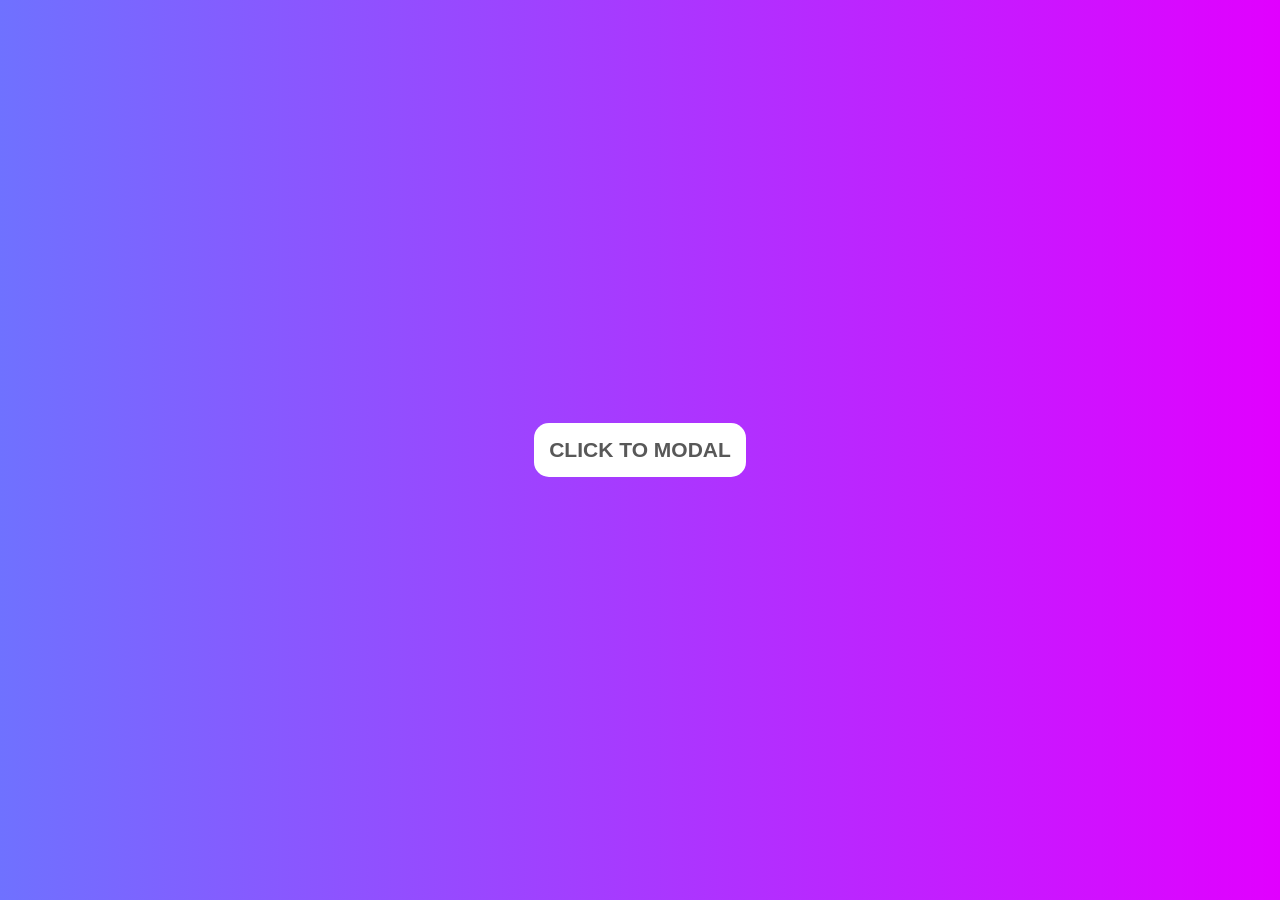
<file: modal.html>
<!DOCTYPE html>
<html lang="en">
<head>
    <meta charset="UTF-8">
    <meta name="viewport" content="width=device-width, initial-scale=1.0">
    <title>Document</title>
    <link rel="stylesheet" href="modal.css">
</head>
<body>
    <div class="wrapper">
        <a href="#modalbox">Click to Modal</a>
    </div>

    <div id="modalbox" class="modal">
        <div class="modalcontent">
            <h1>CSS only Modal</h1>
            <p>
                Lorem ipsum dolor sit amet consectetur adipisicing elit. Obcaecati 
                nesciunt quod sequi laborum enim facilis alias sit quos porro facere 
                nostrum mollitia,at ex accusamus deserunt necessitatibus explicabo ipsa! 
                Rem!
            </p>
            <a href="#" class="modalclose">&times;</a>
        </div>
    </div>
</body>
</html>
</file>
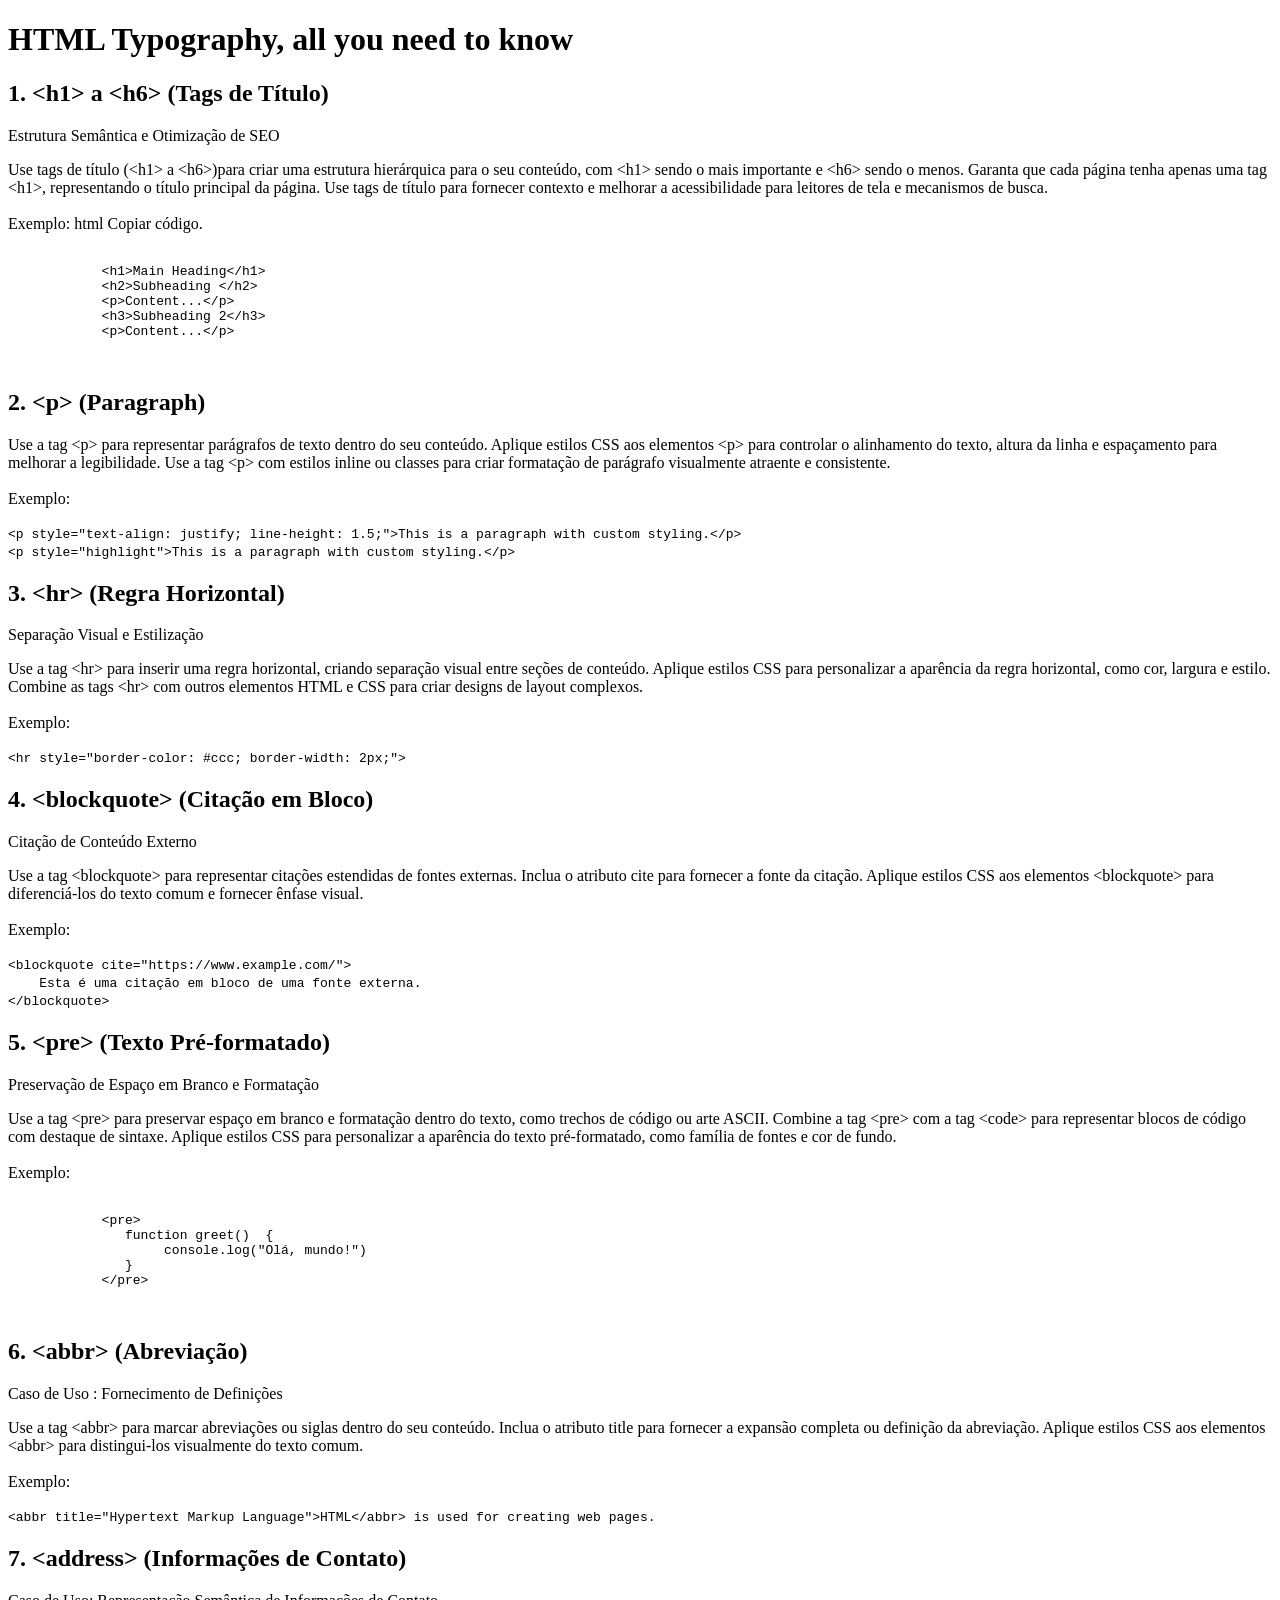
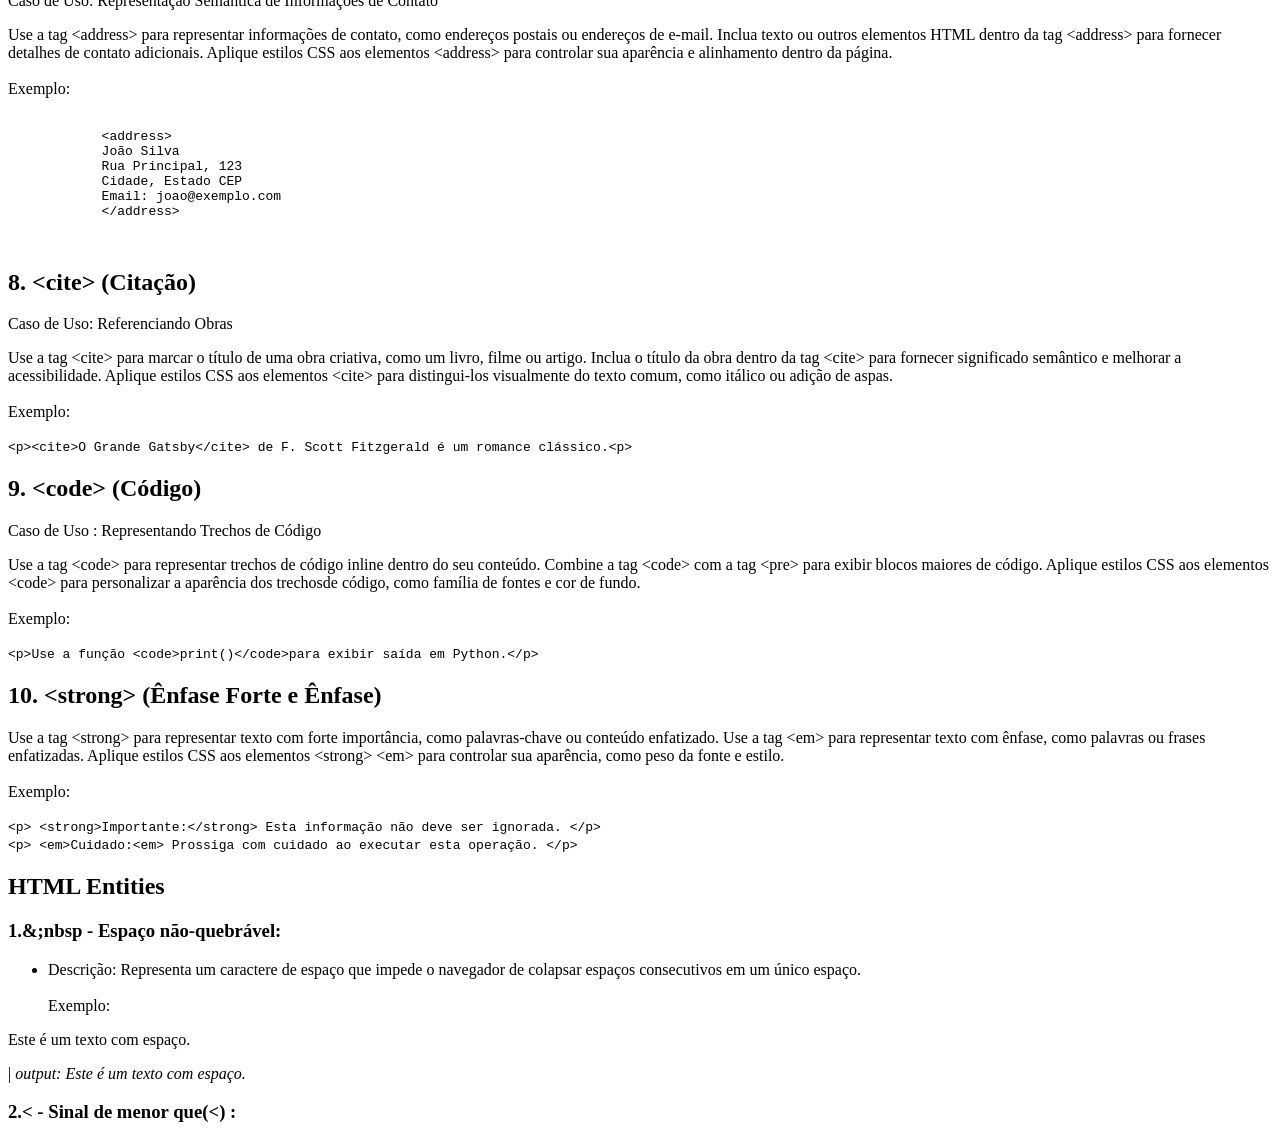
<file: pratica1 - v2.html>
<!DOCTYPE html>
<html lang="en">
<head>
    <meta charset="UTF-8">
    <meta name="viewport" content="width=device-width, initial-scale=1.0">
    <title>HTML Typography</title>
</head>
<body>
      
    <h1>HTML Typography, all you need to know</h1>

    <h2>1. &lt;h1&gt; a &lt;h6&gt; &#40;Tags de Título&#41;</h2>

    <p>Estrutura Semântica e Otimização de SEO</p>

 
    <p>Use tags de título &#40;&lt;h1&gt; a &lt;h6&gt;&#41;para criar uma estrutura hierárquica para o seu conteúdo, 
      com &lt;h1&gt; sendo o mais importante e &lt;h6&gt; sendo o menos. Garanta que cada página tenha apenas uma 
      tag &lt;h1&gt;, representando o título principal da página. Use tags de título para fornecer contexto e 
      melhorar a acessibilidade para leitores de tela e mecanismos de busca. <br><br>Exemplo: html Copiar código. 
    </p>

    <pre>
       <code>
            &lt;h1&gt;Main Heading&lt;&#47;h1&gt; <!-- use &#47 para especificar a barra de fecahmanto de cada tag-->
            &lt;h2&gt;Subheading &lt;&#47;h2&gt;
            &lt;p&gt;Content...&lt;&#47;p&gt;
            &lt;h3&gt;Subheading 2&lt;&#47;h3&gt;
            &lt;p&gt;Content...&lt;&#47;p&gt;
        </code>
    </pre>

    <h2>2. &lt;p&gt; &#40;Paragraph&#41;</h2>

    <p>Use a tag &lt;p&gt; para representar parágrafos de texto dentro do seu conteúdo. Aplique estilos CSS aos elementos 
       &lt;p&gt; para controlar o alinhamento do texto, altura da linha e espaçamento para melhorar a legibilidade. Use a
       tag &lt;p&gt; com estilos inline ou classes para criar formatação de parágrafo visualmente atraente e consistente.<br><br>
       Exemplo:
    </p>

    <code>
        &lt;p style&#61;&#34;text-align: justify; line-height: 1.5;&#34;&gt;This is a paragraph with custom styling.&lt;&#47;p&gt;<br>
        &lt;p style&#61;&#34highlight&#34;&gt;This is a paragraph with custom styling.&lt;&#47;p&gt;
    </code>

    <h2>3. &lt;hr&gt; &#40;Regra Horizontal&#41;</h2>

    <p>Separação Visual e Estilização</p>

    <p>Use a tag &lt;hr&gt; para inserir uma regra horizontal, criando separação visual entre seções de conteúdo. Aplique estilos 
       CSS para personalizar a aparência da regra horizontal, como cor, largura e estilo. Combine as tags &lt;hr&gt; com outros 
       elementos HTML e CSS para criar designs de layout complexos. <br><br> Exemplo:
    </p>
    
   
    <code>&lt;hr style&#61;&#34;border-color: #ccc; border-width: 2px;&#34;&gt;</code>
    
    <h2>4. &lt;blockquote&gt; &#40;Citação em Bloco&#41;</h2>

    <p>Citação de Conteúdo Externo</p>

    <p>Use a tag &lt;blockquote&gt; para representar citações estendidas de fontes externas. Inclua o atributo cite para 
       fornecer a fonte da citação. Aplique estilos CSS aos elementos &lt;blockquote&gt; para diferenciá-los do texto comum e 
       fornecer ênfase visual. <br><br>Exemplo:
    </p>

    <code>
        &lt;blockquote cite&#61;&#34;https://www.example.com/&#34;&gt;<br>
        &nbsp;&nbsp;&nbsp;&nbsp;Esta é uma citação em bloco de uma fonte externa. <br>
        &lt;&#47;blockquote&gt;
    </code>
    
    <h2>5. &lt;pre&gt; &#40;Texto Pré-formatado&#41;</h2>

    <p>Preservação de Espaço em Branco e Formatação</p>

    <p>
        Use a tag &lt;pre&gt; para preservar espaço em branco e formatação dentro do texto, como trechos de código ou arte ASCII. 
        Combine a tag &lt;pre&gt; com a tag &lt;code&gt; para representar blocos de código com destaque de sintaxe. Aplique estilos 
        CSS para personalizar a aparência do texto pré-formatado, como família de fontes 
        e cor de fundo. <br><br>Exemplo:
    </p>

    <pre>
        <code>
            &lt;pre&gt;
            &nbsp;&nbsp;&nbsp;function greet&#40;&#41; &nbsp;&#123;
            &nbsp;&nbsp;&nbsp; &nbsp;&nbsp;&nbsp; console.log&#40;&#34;Olá, mundo!&#34;&#41;
            &nbsp;&nbsp;&nbsp;&#125;
            &lt;&#47;pre&gt;
        </code>
    </pre>
    
    <h2>6. &lt;abbr&gt; &#40;Abreviação&#41;</h2>

    <p>Caso de Uso : Fornecimento de Definições</p>

    <p>Use a tag &lt;abbr&gt; para marcar abreviações ou siglas dentro do seu conteúdo. Inclua o atributo title para fornecer a 
       expansão completa ou definição da abreviação. Aplique estilos CSS aos elementos &lt;abbr&gt; para distingui-los 
       visualmente do texto comum. <br><br>Exemplo:
    </p>

    <code>&lt;abbr title&#61;&#34;Hypertext Markup Language&#34;>HTML&lt;&#47;abbr&gt;  is used for creating web pages.</code>

    <h2>7. &lt;address&gt; &#40;Informações de Contato&#41;</h2>

    <p>Caso de Uso: Representação Semântica de Informações de Contato</p>

    <p>Use a tag &lt;address&gt; para representar informações de contato, como endereços postais ou endereços de e-mail. Inclua 
       texto ou outros elementos HTML dentro da tag &lt;address&gt; para fornecer detalhes de contato adicionais. Aplique estilos
       CSS aos elementos &lt;address&gt; para controlar sua aparência e alinhamento dentro da página.<br><br>Exemplo:
    </p>

       <pre>
        <code>
            &lt;address&gt;
            João Silva
            Rua Principal, 123
            Cidade, Estado CEP
            Email: joao@exemplo.com
            &lt;&#47;address&gt;
        </code>
       </pre>

       <h2>8. &lt;cite&gt; &#40;Citação&#41;</h2>

       <p>Caso de Uso: Referenciando Obras</p>

    <p>Use a tag &lt;cite&gt; para marcar o título de uma obra criativa, como um livro, filme ou artigo. Inclua o título da obra 
        dentro da tag &lt;cite&gt; para fornecer significado semântico e melhorar a acessibilidade. Aplique estilos CSS aos 
        elementos &lt;cite&gt; para distingui-los visualmente do texto comum, como itálico ou  adição de aspas. <br><br>Exemplo:
    </p>

    <code>
        &lt;p&gt;&lt;cite&gt;O Grande Gatsby&lt;&#47;cite&gt; de F. Scott Fitzgerald é um romance clássico.&lt;p&gt;
    </code>

    <h2>9. &lt;code&gt; &#40;Código&#41;</h2>

    <p>Caso de Uso : Representando Trechos de Código</p>

    <p>Use a tag &lt;code&gt; para representar trechos de código inline dentro do seu conteúdo. Combine a tag &lt;code&gt; 
        com a tag &lt;pre&gt; para exibir blocos maiores de código. Aplique estilos CSS aos elementos &lt;code&gt; para 
        personalizar a aparência dos trechosde código, como família de fontes e cor de fundo. <br><br>Exemplo:
    </p>

    <code>&lt;p&gt;Use a função &lt;code&gt;print&#40;&#41;&lt;&#47;code&gt;para exibir saída em Python.&lt;&#47;p&gt;</code>
     
    <h2>10. &lt;strong&gt; &#40;Ênfase Forte e Ênfase&#41;</h2>

    <p>Use a tag &lt;strong&gt; para representar texto com forte importância, como palavras-chave ou conteúdo enfatizado. 
        Use a tag &lt;em&gt;  para representar texto com ênfase, como palavras ou frases enfatizadas. Aplique estilos CSS aos 
        elementos &lt;strong&gt; &lt;em&gt; para controlar sua aparência, como peso da fonte e estilo.<br><br>Exemplo:
    </p>

    <code>
        &lt;p&gt; &lt;strong&gt;Importante:&lt;&#47;strong&gt; Esta informação não deve ser ignorada. &lt;&#47;p&gt;<br>
        &lt;p&gt; &lt;em&gt;Cuidado:&lt;em&gt; Prossiga com cuidado ao executar esta operação. &lt;&#47;p&gt;
    </code>

    <h2>HTML Entities</h2>

    <h3>1.&;nbsp - Espaço não-quebrável:</h3>

    <p>
        <ul><li>Descrição: Representa um caractere de espaço que impede o navegador de colapsar espaços 
        consecutivos em um único espaço.<br><br>Exemplo:</li></ul>
    </p>

    <P>Este é um texto&nbsp;com espaço.</P>

    <p>&#124;&nbsp;<em>output: Este é um texto com espaço.</em></p>

    <h3>2.&lt; - Sinal de menor que&#40;&lt;&#41; :</h3>



</body>
</html>
</file>
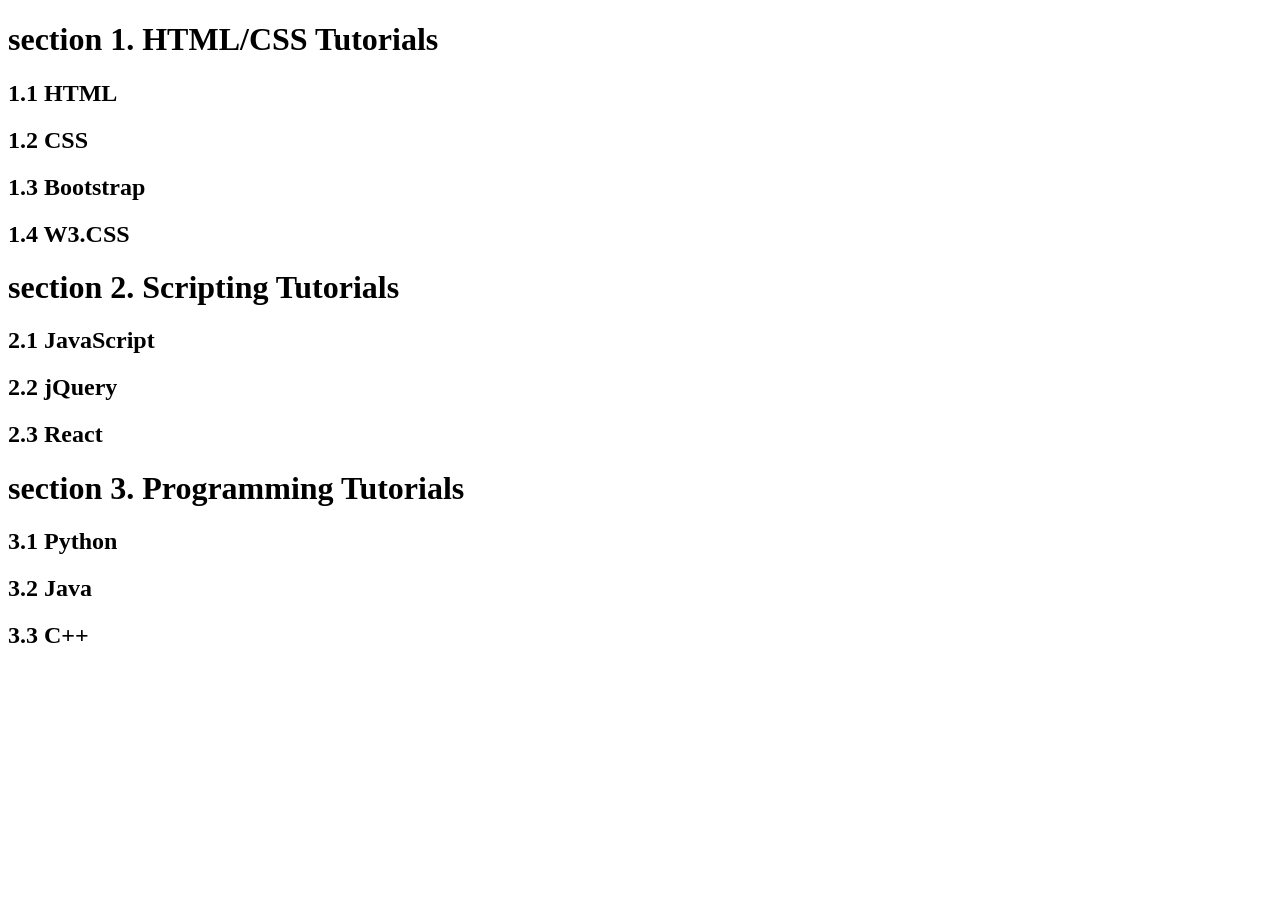
<file: test.html>
<!DOCTYPE html>
<html lang="en">
<head>
    <meta charset="UTF-8">
    <meta name="viewport" content="width=device-width, initial-scale=1.0">
    <title>Document</title>
    <link rel="stylesheet" href="text.css">
</head>
<body>
 
    <h1>HTML/CSS Tutorials</h1>
    <h2>HTML</h2>
    <h2>CSS</h2>
    <h2>Bootstrap</h2>
    <h2>W3.CSS</h2>
    
    <h1>Scripting Tutorials</h1>
    <h2>JavaScript</h2>
    <h2>jQuery</h2>
    <h2>React</h2>
    
    <h1>Programming Tutorials</h1>
    <h2>Python</h2>
    <h2>Java</h2>
    <h2>C++</h2>

</body>
</html>
</file>
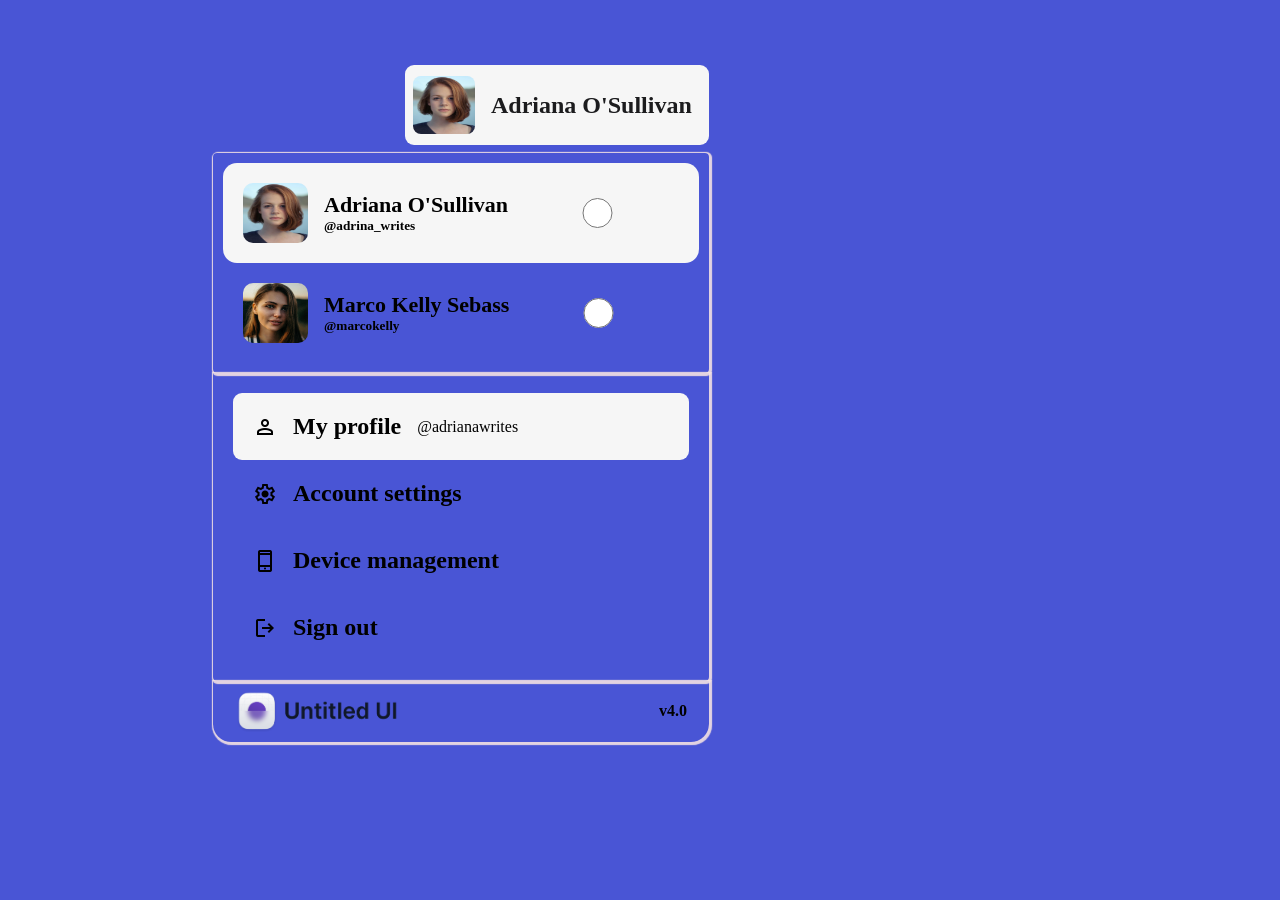
<file: testing.html>
<!DOCTYPE html>
<html lang="en">
<head>
    <meta charset="UTF-8">
    <meta name="viewport" content="width=device-width, initial-scale=1.0">
    <title>Document</title>
    <link rel="stylesheet" href="https://fonts.googleapis.com/css2?family=Material+Symbols+Outlined:opsz,wght,FILL,GRAD@24,400,0,0" />
    <link rel="stylesheet" href="https://fonts.googleapis.com/css2?family=Material+Symbols+Outlined:opsz,wght,FILL,GRAD@24,400,0,0" />
    <link rel="stylesheet" href="https://fonts.googleapis.com/css2?family=Material+Symbols+Outlined:opsz,wght,FILL,GRAD@24,400,0,0" />
    <link rel="stylesheet" href="https://fonts.googleapis.com/css2?family=Material+Symbols+Outlined:opsz,wght,FILL,GRAD@24,400,0,0" />
    <link rel="stylesheet" href="testing.css">
</head>
<body>
    <div class="main">
        <div class="initial-profile">
            <img class="picture" src="christopher-campbell-rDEOVtE7vOs-unsplash (1).jpg" alt="profile-picture" width="62px" height="58px">
            <h2>Adriana O'Sullivan</h2>
        </div>

        <div class="container">
            <ul>
                <li>
                    <div class="perfil">
                        <div class="p-adriana">
                            <img src="christopher-campbell-rDEOVtE7vOs-unsplash (1).jpg" alt="profile-picture" width="65px" height="60px">
                            <div> 
                                <label for="perfil">Adriana O'Sullivan</label>
                                <h5>&#64;adrina&#95;writes</h5>
                            </div>
                                <input type="radio" name="perfil" id="perfil">
                        </div>
                            

                        <div class="p-marco">
                            <img src="stefan-stefancik-QXevDflbl8A-unsplash.jpg" alt="profile-picture" width="65px" height="60px">
                            <div>
                                <label for="perfil1">Marco Kelly Sebass</label>
                                <h5>&#64;marcokelly</h5>
                            </div>
                            <input type="radio" name="perfil" id="perfil1">
                        </div>
                            
                    </div>
                </li>
            </ul>
                <div class="alldata">

                    <div class="data1">
                        <span class="material-symbols-outlined">person</span>
                        <h2>My profile</h2> 
                        <p>@adrianawrites</p>
                    </div>

                    <div class="data2">
                        <span class="material-symbols-outlined">settings</span>
                        <h2>Account settings</h2>
                    </div>

                    <div class="data3">
                        <span class="material-symbols-outlined">phone_iphone</span>
                        <h2>Device management</h2>
                    </div>
                    <div class="data4">
                            <span class="material-symbols-outlined">logout</span>
                            <h2>Sign out</h2>
                    </div>
                </div>
                <div class="footer">
                    <img src="idbgphuG_C (1).png" alt="" width="165px" >
                    <h4>v4.0</h4>
                </div>
            </div>
        
    </div> 
</body>
</html>
</file>
<file: modal.css>
body {
    margin: 0;
    padding: 0;
    font-family: poppins, sans-serif;
}

/* modal wrapper */
.wrapper {
    background: linear-gradient(90deg, #0004ff90, #e100ff);
    height: 100vh;
    display: flex;
    align-items: center;
    justify-content: center;
}

.wrapper a {
    display: inline-block;
    text-decoration: none;
    background-color: #ffffff;
    padding: 15px;
    border-radius: 15px;
    text-transform: uppercase;
    color: #585858;
}

/* Modal Box */
.modal {
    position: absolute;
    top: 0;
    bottom: 0;
    right: 0;
    left: 0;
    display: flex;
    justify-content: center;
    align-items: center;
    background: rbga(77, 77, 77,.7);
    transform: all 0.4s;
    visibility: hidden;
    opacity: 0;
}

/* Visible Modal on Click*/
.modal:target {
    visibility: visible;
    opacity: 1;
}

/* Modal contents */
.modalcontent {
    position: relative;
    background: #fff;
    width: 500px;
    max-width: 90%;
    padding: 1em 2em;
    border-radius: 15px;
}

.modalcontent p {
    text-align: justify;
}

.modalcontent h1 {
    text-align: center;
}

a {
    font-size: 21px;
    font-weight: 600;
}

/* Close Icon*/
.modalclose {
    position: absolute;
    top: 0;
    right: 15px;
    color: #585858;
    text-decoration: none;
    font-size: 36px;
}
</file>
<file: text.css>
body {
    counter-reset: section;
}

h1 {
    counter-reset:subsection;
}

h1::before {
    counter-increment: section;
    content: "section " counter(section) ". ";
}

h2::before {
    counter-increment: subsection;
    content: counter(section) "." counter(subsection) " ";
}
</file>
<file: testing.css>
* {
    margin: 0;
    padding: 0;
    box-sizing: border-box;
}

body {
    background: rgba(43, 57, 206, 0.856);
    max-width: 1000px;
    min-width: 600px;
    margin: 0 auto;
}
.main {
  /*  background: #fff; */
    padding: 48px;
    margin: 25px;
    border-radius: 9px;
    width: 38em;
   
}

.initial-profile {
    background: #F6F6F6;
    display: flex;
    gap: 1em;
    position: relative;
    display: flex;
    align-items: center;
    left: 12em;
    width: 19em;
    height: 5em;
    padding: 8px;
    border-radius: 9px;
    color: #1C1C1E;
    bottom: 8px;
}

.picture {
    border-radius: 8px;
}

.container {
  
   
}

.container ul li {
    list-style: none;
}

.perfil {
    border: 1.5px solid #666;
    padding: 10px;
    width: 31em;
    border-radius: 4px;  
    border: none;
    box-shadow: 1px 1px 1px 2px rgba(245, 227, 227, 0.671), 
    1px 1px 1px 2px rgba(245, 227, 227, 0.671);
    z-index: 10;
}

.p-adriana {
    background: #F6F6F6;
    display: flex;
    align-items: center;
    gap: 1em;
    padding: 20px;
    border-radius: 14px;
}

.p-marco {
    display: flex;
    align-items: center;
    gap: 1em;  
    padding: 20px;
    border-radius: 14px;  
}

.perfil > div img {
    border-radius: 10px;
}

.perfil > div input {
    top: 0;
    right: 18px;
    width: 11em;
    height: 30px;
    color: black;
}

.perfil > div label {
    font-size: 22px;
    font-weight: 600;
}

.perfil > div:hover {
    color: gold;
    background-color: #666;
    border-radius: 8px;
 }

.alldata {
    font-family: 20px;
    padding: 20px;
    border-radius: 0 0 4px 4px;
    width: 31em;
    box-shadow: 1px 1px 1px 2px rgba(245, 227, 227, 0.671), 
    1px 1px 1px 2px rgba(245, 227, 227, 0.671);
    z-index: 14;
}

.alldata > div {
    display: flex;
    padding: 20px;
    align-items: center;
    gap: 1em;
}

.data1 {
    padding: 25px;
    background: #F6F6F6;
    border-radius: 9px;
}


.alldata > div:hover {
   color: gold;
   background-color: #666;
   border-radius: 8px;
}

.footer {
    display: flex;
    justify-content: space-between;
    align-items: center;
    width: 31em;
    padding: 8px 22px;
    border-radius: 0 0 18px 18px;
    box-shadow: 1px 1px 1px 2px rgba(245, 227, 227, 0.671), 
    1px 1px 1px 2px rgba(245, 227, 227, 0.671);
}
</file>
